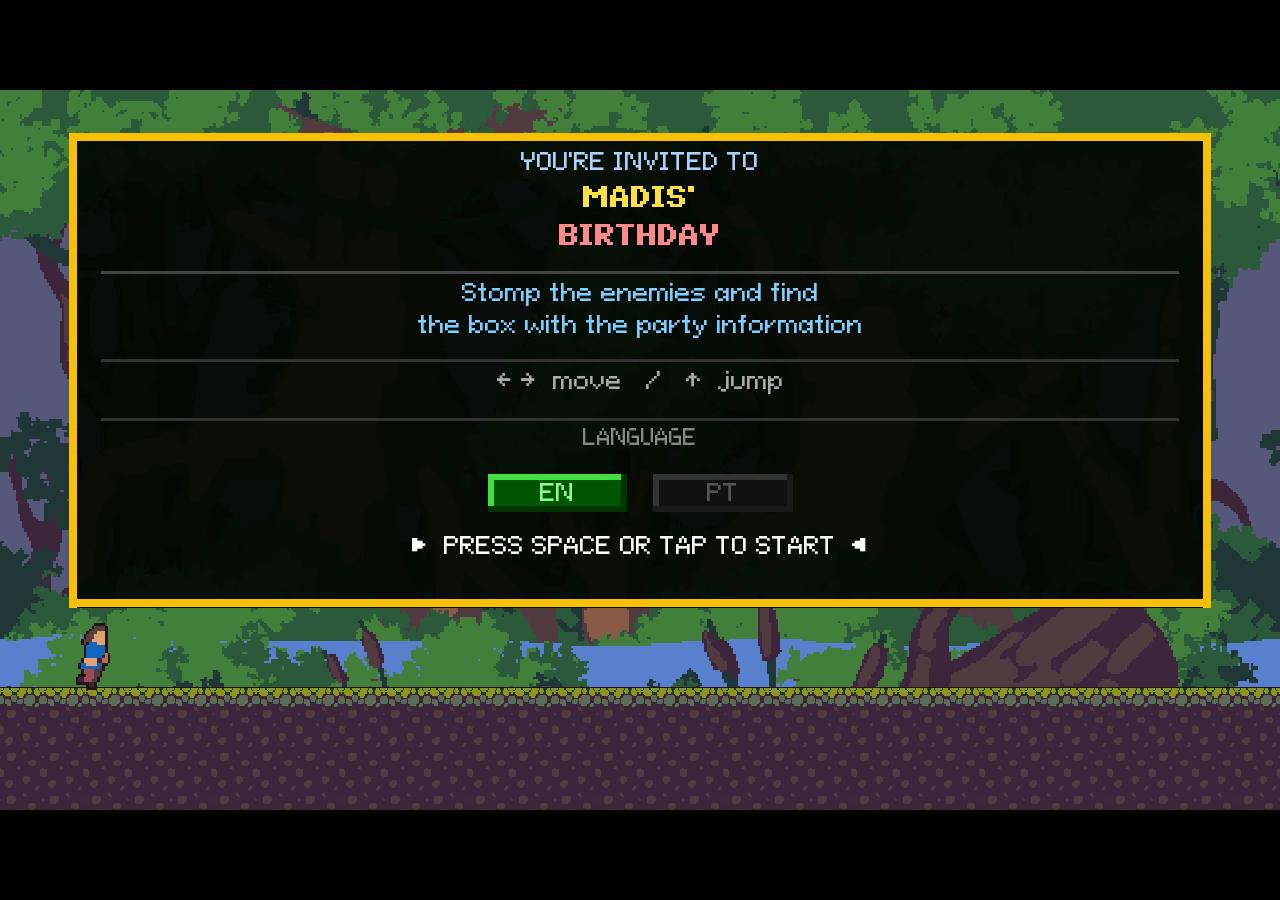
<file: index.html>
<!DOCTYPE html>
<html lang="en">
<head>
<meta charset="UTF-8">
<meta name="viewport" content="width=device-width, initial-scale=1.0, user-scalable=no, viewport-fit=cover">
<title>Madis' Birthday Quest!</title>
<link rel="stylesheet" href="style.css">
</head>
<body>

<div id="rotate-overlay">
  <div class="rotate-msg">
    <div class="rotate-icon">&#x21BB;</div>
    <div>Rotate to landscape<br>to play!</div>
    <button class="rotate-btn" onclick="tryLandscape()">ENABLE LANDSCAPE</button>
    <div class="rotate-hint" id="rotate-hint" style="display:none">
      Enable auto-rotation<br>in your phone settings,<br>then rotate the device.
    </div>
  </div>
</div>

<canvas id="c"></canvas>

<!-- ── PARTY INFO + RSVP MODAL ── -->
<div id="modal">
  <div id="card" class="lang-en">

    <!-- Language toggle -->
    <button id="lang-btn" class="lang-toggle" onclick="toggleLang()">PT</button>

    <div class="c-header">
      <span class="en">MADIS TURNS 8!</span>
      <span class="pt">MADIS FAZ 8 ANOS!</span>
    </div>

    <div class="c-grid">
      <span class="c-lbl en">DATE &raquo;</span>
      <span class="c-lbl pt">DATA &raquo;</span>
      <span class="c-val en">SAT 27 JUNE 2026</span>
      <span class="c-val pt">SÁB 27 JUNHO 2026</span>

      <span class="c-lbl en">TIME &raquo;</span>
      <span class="c-lbl pt">HORA &raquo;</span>
      <span class="c-val">16:00 &ndash; 20:00</span>

      <span class="c-lbl en">WHERE &raquo;</span>
      <span class="c-lbl pt">LOCAL &raquo;</span>
      <span class="c-val">Praia Fluvial de Felinhos,<br>Lago, Portugal</span>
    </div>

    <a class="px-btn btn-map" href="https://maps.app.goo.gl/tUTTnRjmzyCPgLY69" target="_blank" rel="noopener">
      <span class="en">[ OPEN MAP ]</span>
      <span class="pt">[ VER MAPA ]</span>
    </a>

    <div class="c-divider"></div>

    <!-- RSVP -->
    <div class="rsvp-section-title">RSVP</div>
    <div class="rsvp-question">
      <span class="en">Will you join the party?</span>
      <span class="pt">Vens à festa?</span>
    </div>

    <form id="rsvp-form">
      <!-- Hidden field tracks YES / NO selection -->
      <input type="hidden" id="attend-val" name="attend" value="">

      <div class="radio-row">
        <label class="radio-opt">
          <input type="radio" name="attend-radio" value="yes">
          <span class="radio-btn btn-yes">
            <span class="en">YES!</span>
            <span class="pt">SIM!</span>
          </span>
        </label>
        <label class="radio-opt">
          <input type="radio" name="attend-radio" value="no">
          <span class="radio-btn btn-no">
            <span class="en">CAN'T MAKE IT</span>
            <span class="pt">NÃO POSSO</span>
          </span>
        </label>
      </div>

      <div id="rsvp-fields">
        <input type="text" id="f-parent" name="parent_name"
               placeholder="YOUR NAME (PARENT)"
               class="px-input" autocomplete="name" required>
        <input type="text" id="f-child" name="child_name"
               placeholder="CHILD'S NAME(S)"
               class="px-input" required>
        <button type="submit" class="px-btn btn-grn" id="rsvp-submit">[ SEND RSVP ]</button>
      </div>
    </form>

    <!-- Thanks: YES -->
    <div id="rsvp-thanks-yes" class="rsvp-thanks-block">
      <div class="thanks-msg">
        <span class="en">SEE YOU THERE!</span>
        <span class="pt">ATÉ LÁ!</span>
      </div>
      <div class="thanks-sub">
        <span class="en">We can't wait to celebrate with you!</span>
        <span class="pt">Mal podemos esperar para celebrar contigo!</span>
      </div>
    </div>

    <!-- Thanks: NO -->
    <div id="rsvp-thanks-no" class="rsvp-thanks-block">
      <div class="thanks-msg">
        <span class="en">THANKS FOR LETTING US KNOW!</span>
        <span class="pt">OBRIGADO POR NOS AVISARES!</span>
      </div>
      <div class="thanks-sub">
        <span class="en">We'll miss you — hope to see you next time!</span>
        <span class="pt">Vai ser uma pena! Esperamos te ver na próxima.</span>
      </div>
    </div>

    <div class="c-divider" style="margin-top:14px"></div>
    <button class="btn-continue" id="modal-close">
      <span class="en">continue game</span>
      <span class="pt">continuar jogo</span>
    </button>

  </div>
</div>

<!-- ── TOUCH CONTROLS ── -->
<div id="tc">
  <div class="dpad">
    <div class="tbtn" id="bl">&#9664;</div>
    <div class="tbtn" id="br">&#9654;</div>
  </div>
  <div class="tbtn" id="bj">JUMP</div>
</div>

<script>
async function tryLandscape() {
  try {
    if (document.documentElement.requestFullscreen) {
      await document.documentElement.requestFullscreen();
    }
    if (screen.orientation && screen.orientation.lock) {
      await screen.orientation.lock('landscape');
    }
  } catch(e) {
    document.getElementById('rotate-hint').style.display = 'block';
  }
}

function toggleLang() {
  const card = document.getElementById('card');
  const btn  = document.getElementById('lang-btn');
  const isEn = card.classList.contains('lang-en');
  card.classList.toggle('lang-en', !isEn);
  card.classList.toggle('lang-pt',  isEn);
  btn.textContent = isEn ? 'EN' : 'PT';
  // Update input placeholders
  document.getElementById('f-parent').placeholder =
    isEn ? 'O TEU NOME (PAI/MÃE)' : 'YOUR NAME (PARENT)';
  document.getElementById('f-child').placeholder =
    isEn ? 'NOME DO(S) FILHO(S)' : "CHILD'S NAME(S)";
  // Update submit button if already chosen
  const attend = document.getElementById('attend-val').value;
  if (attend) updateSubmitBtn(attend, isEn);
}

function updateSubmitBtn(attend, nowPt) {
  const btn = document.getElementById('rsvp-submit');
  if (!btn || btn.disabled) return;
  if (attend === 'yes') {
    btn.textContent = nowPt ? '[ ENVIAR RSVP ]' : '[ SEND RSVP ]';
  } else {
    btn.textContent = nowPt ? '[ OBRIGADO, NÃO POSSO ]' : "[ THANKS, CAN'T COME ]";
  }
}
</script>
<script src="game.js"></script>
</body>
</html>
</file>
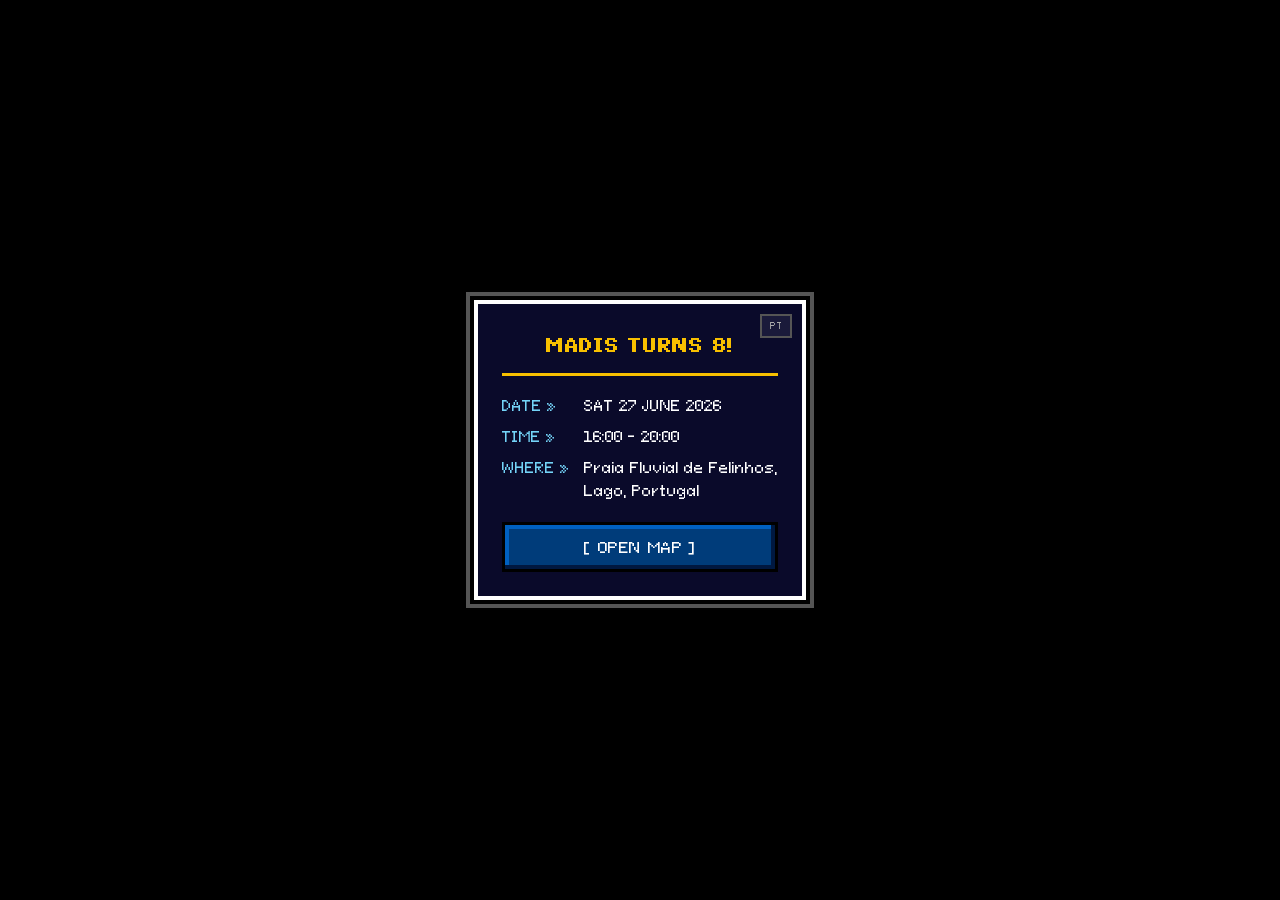
<file: info/index.html>
<!DOCTYPE html>
<html lang="en">
<head>
<meta charset="UTF-8">
<meta name="viewport" content="width=device-width, initial-scale=1.0">
<title>Madis' Birthday Party — Info</title>
<style>
@font-face {
  font-family:'PixeloidSans';
  src:url('../fonts/PixeloidSans-lxa3y.ttf') format('truetype');
  font-weight:400; font-style:normal;
}
@font-face {
  font-family:'PixeloidSans';
  src:url('../fonts/PixeloidSansBold-1jpBg.ttf') format('truetype');
  font-weight:700; font-style:normal;
}

*, *::before, *::after { margin:0; padding:0; box-sizing:border-box; }

html, body {
  min-height:100%;
  background:#000;
  display:flex;
  align-items:center;
  justify-content:center;
  padding:24px 16px;
  font-family:'PixeloidSans', monospace;
}

#card {
  background:#0a0a2a;
  color:#fff;
  width:min(420px, 100%);
  text-align:center;
  border:4px solid #fff;
  box-shadow:0 0 0 4px #000, 0 0 0 8px #555;
  padding:28px 24px 24px;
  position:relative;
  animation:pixIn .18s steps(4) both;
}

@keyframes pixIn {
  from { transform:scale(0); opacity:0; }
  to   { transform:scale(1); opacity:1; }
}

.lang-toggle {
  position:absolute;
  top:10px; right:10px;
  font-family:'PixeloidSans', monospace;
  font-size:8px;
  background:#1a1a3a;
  border:2px solid #555;
  color:#aaa;
  padding:5px 8px;
  cursor:pointer;
  letter-spacing:0.05em;
}
.lang-toggle:hover { color:#fff; border-color:#f8c000; }

#card.lang-en .pt { display:none; }
#card.lang-pt .en { display:none; }

.c-header {
  font-weight:700;
  font-size:18px;
  color:#f8c000;
  line-height:1.5;
  border-bottom:3px solid #f8c000;
  padding-bottom:14px;
  margin-bottom:18px;
  letter-spacing:0.04em;
}

.c-grid {
  display:grid;
  grid-template-columns:auto 1fr;
  gap:8px 14px;
  text-align:left;
  margin-bottom:20px;
}

.c-lbl {
  color:#74d4f8;
  font-size:14px;
  white-space:nowrap;
  line-height:1.65;
}

.c-val {
  color:#fff;
  font-size:14px;
  line-height:1.65;
}

.px-btn {
  display:block;
  width:100%;
  padding:13px 10px;
  font-family:'PixeloidSans', sans-serif;
  font-size:15px;
  color:#fff;
  text-decoration:none;
  cursor:pointer;
  border:3px solid #000;
  outline:none;
  text-transform:uppercase;
  letter-spacing:0.04em;
}
.btn-map { background:#003c7a; box-shadow:inset -4px -4px 0 #001840, inset 4px 4px 0 #0060c0; }
.btn-map:active { background:#002a60; }

@media (max-width:360px) {
  .c-header { font-size:15px; }
  .c-lbl, .c-val { font-size:13px; }
  .px-btn { font-size:13px; }
}
</style>
</head>
<body>

<div id="card" class="lang-en">

  <button class="lang-toggle" onclick="toggleLang()">PT</button>

  <div class="c-header">
    <span class="en">MADIS TURNS 8!</span>
    <span class="pt">MADIS FAZ 8 ANOS!</span>
  </div>

  <div class="c-grid">
    <span class="c-lbl en">DATE &raquo;</span>
    <span class="c-lbl pt">DATA &raquo;</span>
    <span class="c-val en">SAT 27 JUNE 2026</span>
    <span class="c-val pt">SÁB 27 JUNHO 2026</span>

    <span class="c-lbl en">TIME &raquo;</span>
    <span class="c-lbl pt">HORA &raquo;</span>
    <span class="c-val">16:00 &ndash; 20:00</span>

    <span class="c-lbl en">WHERE &raquo;</span>
    <span class="c-lbl pt">LOCAL &raquo;</span>
    <span class="c-val">Praia Fluvial de Felinhos,<br>Lago, Portugal</span>
  </div>

  <a class="px-btn btn-map" href="https://maps.app.goo.gl/tUTTnRjmzyCPgLY69" target="_blank" rel="noopener">
    <span class="en">[ OPEN MAP ]</span>
    <span class="pt">[ VER MAPA ]</span>
  </a>

</div>

<script>
function toggleLang() {
  const card = document.getElementById('card');
  const btn  = document.querySelector('.lang-toggle');
  const isEn = card.classList.contains('lang-en');
  card.classList.toggle('lang-en', !isEn);
  card.classList.toggle('lang-pt',  isEn);
  btn.textContent = isEn ? 'EN' : 'PT';
}
</script>
</body>
</html>
</file>
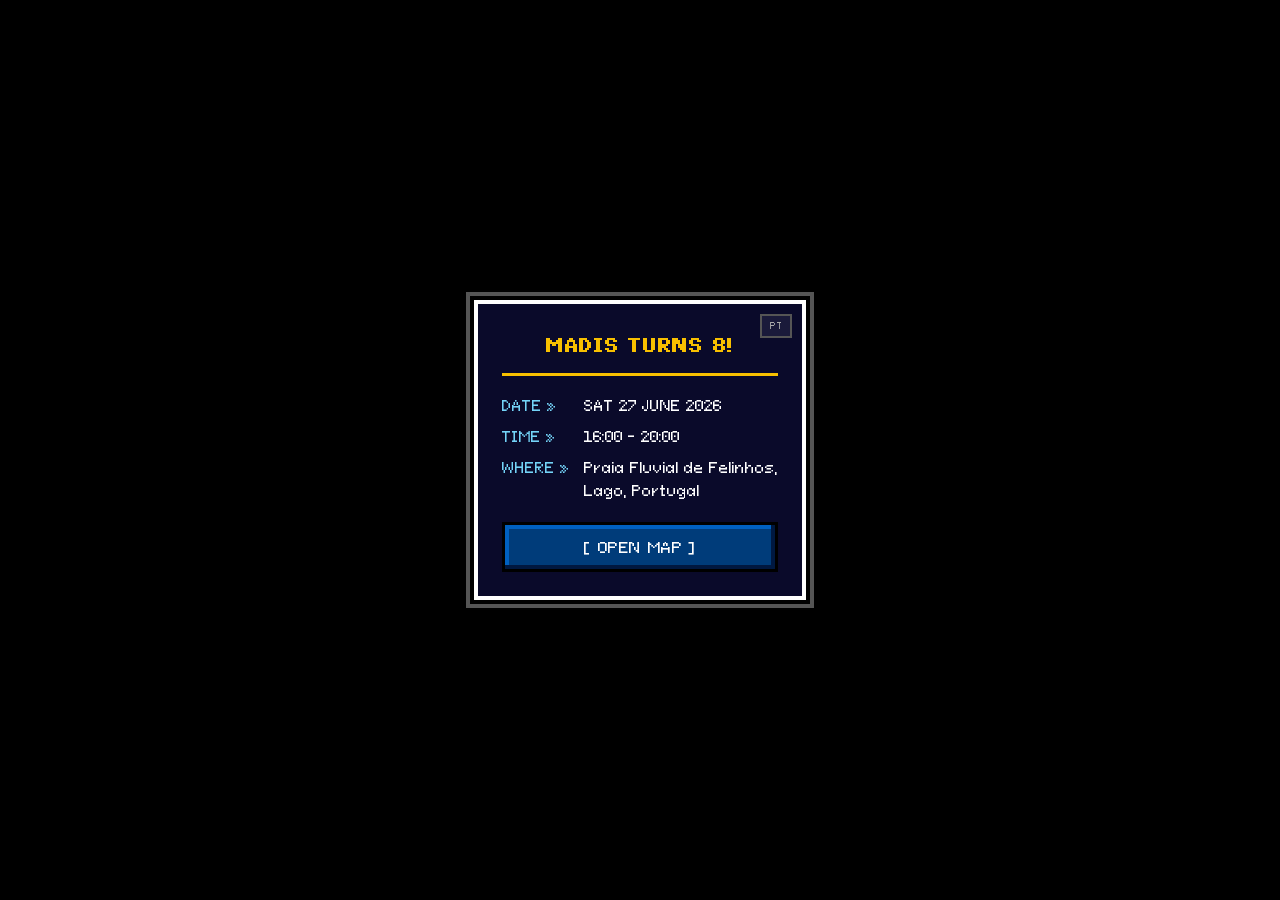
<file: info.html>
<!DOCTYPE html>
<html lang="en">
<head>
<meta charset="UTF-8">
<meta name="viewport" content="width=device-width, initial-scale=1.0">
<title>Madis' Birthday Party — Info</title>
<style>
@font-face {
  font-family:'PixeloidSans';
  src:url('fonts/PixeloidSans-lxa3y.ttf') format('truetype');
  font-weight:400; font-style:normal;
}
@font-face {
  font-family:'PixeloidSans';
  src:url('fonts/PixeloidSansBold-1jpBg.ttf') format('truetype');
  font-weight:700; font-style:normal;
}

*, *::before, *::after { margin:0; padding:0; box-sizing:border-box; }

html, body {
  min-height:100%;
  background:#000;
  display:flex;
  align-items:center;
  justify-content:center;
  padding:24px 16px;
  font-family:'PixeloidSans', monospace;
}

#card {
  background:#0a0a2a;
  color:#fff;
  width:min(420px, 100%);
  text-align:center;
  border:4px solid #fff;
  box-shadow:0 0 0 4px #000, 0 0 0 8px #555;
  padding:28px 24px 24px;
  position:relative;
  animation:pixIn .18s steps(4) both;
}

@keyframes pixIn {
  from { transform:scale(0); opacity:0; }
  to   { transform:scale(1); opacity:1; }
}

.lang-toggle {
  position:absolute;
  top:10px; right:10px;
  font-family:'PixeloidSans', monospace;
  font-size:8px;
  background:#1a1a3a;
  border:2px solid #555;
  color:#aaa;
  padding:5px 8px;
  cursor:pointer;
  letter-spacing:0.05em;
}
.lang-toggle:hover { color:#fff; border-color:#f8c000; }

#card.lang-en .pt { display:none; }
#card.lang-pt .en { display:none; }

.c-header {
  font-weight:700;
  font-size:18px;
  color:#f8c000;
  line-height:1.5;
  border-bottom:3px solid #f8c000;
  padding-bottom:14px;
  margin-bottom:18px;
  letter-spacing:0.04em;
}

.c-grid {
  display:grid;
  grid-template-columns:auto 1fr;
  gap:8px 14px;
  text-align:left;
  margin-bottom:20px;
}

.c-lbl {
  color:#74d4f8;
  font-size:14px;
  white-space:nowrap;
  line-height:1.65;
}

.c-val {
  color:#fff;
  font-size:14px;
  line-height:1.65;
}

.px-btn {
  display:block;
  width:100%;
  padding:13px 10px;
  font-family:'PixeloidSans', sans-serif;
  font-size:15px;
  color:#fff;
  text-decoration:none;
  cursor:pointer;
  border:3px solid #000;
  outline:none;
  text-transform:uppercase;
  letter-spacing:0.04em;
}
.btn-map { background:#003c7a; box-shadow:inset -4px -4px 0 #001840, inset 4px 4px 0 #0060c0; }
.btn-map:active { background:#002a60; }

@media (max-width:360px) {
  .c-header { font-size:15px; }
  .c-lbl, .c-val { font-size:13px; }
  .px-btn { font-size:13px; }
}
</style>
</head>
<body>

<div id="card" class="lang-en">

  <button class="lang-toggle" onclick="toggleLang()">PT</button>

  <div class="c-header">
    <span class="en">MADIS TURNS 8!</span>
    <span class="pt">MADIS FAZ 8 ANOS!</span>
  </div>

  <div class="c-grid">
    <span class="c-lbl en">DATE &raquo;</span>
    <span class="c-lbl pt">DATA &raquo;</span>
    <span class="c-val en">SAT 27 JUNE 2026</span>
    <span class="c-val pt">SÁB 27 JUNHO 2026</span>

    <span class="c-lbl en">TIME &raquo;</span>
    <span class="c-lbl pt">HORA &raquo;</span>
    <span class="c-val">16:00 &ndash; 20:00</span>

    <span class="c-lbl en">WHERE &raquo;</span>
    <span class="c-lbl pt">LOCAL &raquo;</span>
    <span class="c-val">Praia Fluvial de Felinhos,<br>Lago, Portugal</span>
  </div>

  <a class="px-btn btn-map" href="https://maps.app.goo.gl/tUTTnRjmzyCPgLY69" target="_blank" rel="noopener">
    <span class="en">[ OPEN MAP ]</span>
    <span class="pt">[ VER MAPA ]</span>
  </a>

</div>

<script>
function toggleLang() {
  const card = document.getElementById('card');
  const btn  = document.querySelector('.lang-toggle');
  const isEn = card.classList.contains('lang-en');
  card.classList.toggle('lang-en', !isEn);
  card.classList.toggle('lang-pt',  isEn);
  btn.textContent = isEn ? 'EN' : 'PT';
}
</script>
</body>
</html>
</file>
<file: style.css>
/* ── FONTS ── */
@font-face {
  font-family:'PixeloidSans';
  src:url('fonts/PixeloidSans-lxa3y.ttf') format('truetype');
  font-weight:400; font-style:normal;
}
@font-face {
  font-family:'PixeloidSans';
  src:url('fonts/PixeloidSansBold-1jpBg.ttf') format('truetype');
  font-weight:700; font-style:normal;
}
@font-face {
  font-family:'PixeloidMono';
  src:url('fonts/PixeloidMono-nAOpP.ttf') format('truetype');
  font-weight:400; font-style:normal;
}

/* ── RESET & LAYOUT ── */
*, *::before, *::after { margin:0; padding:0; box-sizing:border-box; }

html, body {
  width:100%; height:100%;
  overflow:hidden;
  touch-action:none;
  background:#000;
  display:flex;
  justify-content:center;
  align-items:center;
}
/* Keep green on touch devices — helps button contrast */
@media (hover:none) and (pointer:coarse) {
  html, body { background:#1a2e0a; }
}

#c {
  display:block;
  image-rendering:pixelated;
  image-rendering:crisp-edges;
  background:#3a5e2a;
}

/* ── ROTATE OVERLAY (portrait mobile) ── */
#rotate-overlay {
  display:none;
  position:fixed;
  inset:0;
  background:#0a1a04;
  z-index:100;
  place-items:center;
}
@media (max-aspect-ratio: 1/1) {
  #rotate-overlay { display:grid; }
}
.rotate-btn {
  display:inline-block;
  margin-top:18px;
  font-family:'PixeloidSans', monospace;
  font-size:8px;
  background:#1a3a0a;
  border:2px solid #f8c000;
  color:#f8c000;
  padding:8px 12px;
  cursor:pointer;
  letter-spacing:0.05em;
  line-height:1.6;
}
.rotate-btn:active { background:#2a5a14; }
.rotate-hint {
  margin-top:14px;
  font-family:'PixeloidSans', sans-serif;
  font-size:13px;
  color:#aaa;
  line-height:1.5;
}
.rotate-msg {
  font-family:'PixeloidSans', monospace;
  font-size:12px;
  color:#f8c000;
  text-align:center;
  line-height:2;
}
.rotate-icon { font-size:48px; margin-bottom:16px; display:block; }

/* ── MODAL ── */
#modal {
  display:none;
  position:fixed;
  inset:0;
  background:rgba(0,0,0,0.82);
  place-items:center;
  z-index:30;
  overflow-y:auto;
  padding:12px;
}
#modal.open { display:grid; }

#card {
  font-family:'PixeloidSans', sans-serif;
  background:#0a0a2a;
  color:#fff;
  width:min(380px, 96vw);
  text-align:center;
  border:4px solid #fff;
  box-shadow:0 0 0 4px #000, 0 0 0 8px #555;
  padding:20px 16px 16px;
  animation:pixIn .18s steps(4) both;
  position:relative;
  margin:auto;
}
@keyframes pixIn {
  from { transform:scale(0); opacity:0; }
  to   { transform:scale(1); opacity:1; }
}

/* ── LANGUAGE TOGGLE ── */
.lang-toggle {
  position:absolute;
  top:8px; right:8px;
  font-family:'PixeloidSans', monospace;
  font-size:7px;
  background:#1a1a3a;
  border:2px solid #555;
  color:#aaa;
  padding:4px 7px;
  cursor:pointer;
  letter-spacing:0.05em;
}
.lang-toggle:hover { color:#fff; border-color:#f8c000; }

/* Bilingual show/hide */
#card.lang-en .pt { display:none; }
#card.lang-pt .en { display:none; }

/* Header */
.c-header {
  font-family:'PixeloidSans', monospace;
  font-weight:700;
  font-size:17px;
  color:#f8c000;
  line-height:1.5;
  border-bottom:3px solid #f8c000;
  padding-bottom:12px;
  margin-bottom:14px;
  letter-spacing:0.04em;
}

/* Two-column event info grid */
.c-grid {
  display:grid;
  grid-template-columns:auto 1fr;
  gap:6px 12px;
  text-align:left;
  margin-bottom:14px;
}
.c-lbl {
  font-family:'PixeloidSans', sans-serif;
  color:#74d4f8;
  font-size:14px;
  white-space:nowrap;
  line-height:1.65;
}
.c-val {
  font-family:'PixeloidSans', sans-serif;
  color:#fff;
  font-size:14px;
  line-height:1.65;
}

/* RSVP section */
@keyframes rsvpFlash {
  0%, 49% { opacity:1; }
  50%, 100% { opacity:0; }
}
.rsvp-section-title {
  font-family:'PixeloidSans', monospace;
  font-weight:700;
  font-size:15px;
  color:#ffe040;
  text-align:center;
  margin:4px 0 8px;
  letter-spacing:0.08em;
  animation:rsvpFlash 1.1s steps(1) infinite;
}
.rsvp-question {
  font-family:'PixeloidSans', sans-serif;
  font-size:17px;
  color:#fff;      /* white, same as detail text */
  text-align:center;
  margin-bottom:12px;
}

/* Continue game — same grey as "Will you join the party?" was before */
.btn-continue {
  display:block;
  width:100%;
  background:none;
  border:none;
  color:#ccc;
  font-family:'PixeloidSans', sans-serif;
  font-size:13px;
  cursor:pointer;
  padding:8px;
  text-align:center;
  letter-spacing:0.05em;
}
.btn-continue:hover { color:#fff; }

.c-divider {
  height:2px;
  background:#333;
  margin:12px 0;
}

/* (rsvp-title removed — replaced by rsvp-section-title + rsvp-question) */

.radio-row {
  display:flex;
  gap:8px;
  justify-content:center;
  margin-bottom:10px;
  flex-wrap:wrap;
}
.radio-opt { cursor:pointer; }
.radio-opt input[type="radio"] { display:none; }
.radio-btn {
  display:inline-block;
  padding:8px 12px;
  font-family:'PixeloidSans', sans-serif;
  font-size:14px;
  border:3px solid #000;
  cursor:pointer;
  user-select:none;
  transition:none;
}
.btn-yes { background:#0a6b0a; box-shadow:inset -3px -3px 0 #053505, inset 3px 3px 0 #1db31d; }
.btn-no  { background:#5a3000; box-shadow:inset -3px -3px 0 #2a1500, inset 3px 3px 0 #a06000; }
.radio-opt input:checked + .btn-yes { background:#1db31d; }
.radio-opt input:checked + .btn-no  { background:#a06000; }

#rsvp-fields {
  display:none;
  flex-direction:column;
  gap:8px;
  margin-bottom:8px;
}
.px-input {
  font-family:'PixeloidSans', sans-serif;
  font-size:14px;
  background:#050518;
  color:#fff;
  border:3px solid #444;
  padding:8px 10px;
  outline:none;
  width:100%;
  text-transform:uppercase;
  letter-spacing:0.04em;
}
.px-input::placeholder { color:#555; }
.px-input:focus { border-color:#f8c000; }

/* Thanks messages */
.rsvp-thanks-block {
  display:none;
  margin-bottom:10px;
}
.thanks-msg {
  font-family:'PixeloidSans', monospace;
  font-size:9px;
  color:#f8c000;
  margin-bottom:6px;
  line-height:1.6;
}
.thanks-sub {
  font-size:14px;
  color:#aaa;
}

/* Buttons */
.px-btn {
  display:block;
  width:100%;
  padding:11px 10px;
  font-family:'PixeloidSans', sans-serif;
  font-size:15px;
  color:#fff;
  text-decoration:none;
  cursor:pointer;
  border:3px solid #000;
  outline:none;
  text-transform:uppercase;
  letter-spacing:0.04em;
  margin-top:6px;
}
.btn-grn { background:#0a6b0a; box-shadow:inset -4px -4px 0 #053505, inset 4px 4px 0 #1db31d; }
.btn-grn:active { background:#085608; box-shadow:inset 4px 4px 0 #053505, inset -4px -4px 0 #1db31d; transform:translate(2px,2px); }
.btn-red { background:#8b0000; box-shadow:inset -4px -4px 0 #4a0000, inset 4px 4px 0 #d43232; }
.btn-red:active { background:#6a0000; box-shadow:inset 4px 4px 0 #4a0000, inset -4px -4px 0 #d43232; transform:translate(2px,2px); }
.btn-map { background:#003c7a; box-shadow:inset -4px -4px 0 #001840, inset 4px 4px 0 #0060c0; }
.btn-map:active { background:#002a60; }

/* ── TOUCH CONTROLS ── */
#tc {
  display:none;
  position:fixed;
  bottom:0; left:0; right:0;
  justify-content:space-between;
  align-items:flex-end;
  padding:10px 16px;
  padding-bottom:max(10px, env(safe-area-inset-bottom, 10px));
  z-index:10;
  pointer-events:none;
}
.dpad { display:flex; gap:8px; align-items:flex-end; }
.tbtn {
  width:64px; height:64px;
  display:flex; align-items:center; justify-content:center;
  color:#fff;
  font-size:20px;
  pointer-events:all;
  user-select:none;
  -webkit-tap-highlight-color:transparent;
  background:rgba(20,20,20,0.75);
  border:3px solid #000;
  font-family:'PixeloidSans', monospace;
  box-shadow:inset -3px -3px 0 #000, inset 3px 3px 0 #555;
  border-radius:4px;
}
.tbtn:active { background:rgba(0,0,0,0.9); box-shadow:inset 3px 3px 0 #000, inset -3px -3px 0 #555; }
#bj {
  width:80px; height:80px;
  font-size:13px;
  font-family:'PixeloidSans', sans-serif;
  background:rgba(139,0,0,0.8);
  box-shadow:inset -4px -4px 0 rgba(74,0,0,0.9), inset 4px 4px 0 rgba(212,50,50,0.9);
}
#bj:active { background:rgba(106,0,0,0.9); }
</file>
